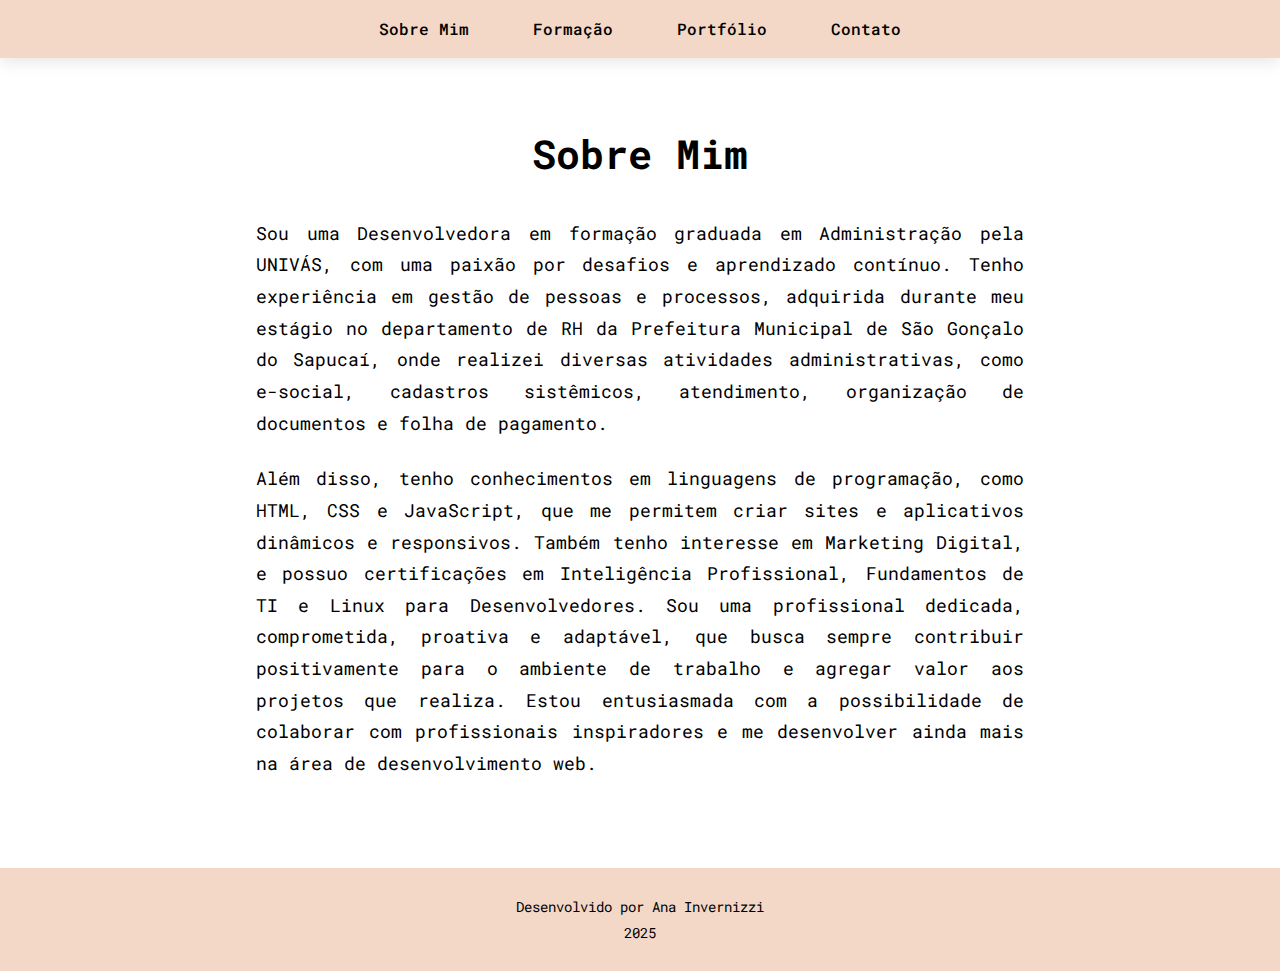
<file: index.html>
<!DOCTYPE html>
<html lang="pt-br">
<head>
    <meta charset="UTF-8">
    <meta name="viewport" content="width=device-width, initial-scale=1.0">

    <link rel="stylesheet" href="styles.css">

    <title>Sobre Mim</title>
</head>
<body>
    <main class="container-principal">
        <header class="cabecalho">
            <!-- Criando um menu de navegação -->
            <nav class="menu">
                <ul class="lista-menu">
                    <li><a href="index.html">Sobre Mim</a></li>
                    <li><a href="formacao.html">Formação</a></li>
                    <li><a href="portfolio.html">Portfólio</a></li>
                    <li><a href="contato.html">Contato</a></li>
                </ul>
            </nav>
        </header>
        <!-- Seção principal de cada página -->
        <section class="sobre-mim">
                <h1 class="titulo-sobre-mim">Sobre Mim</h1>
                <div class="container-sobre-mim">
                    <p class="paragrafo-sobre-mim">Sou uma Desenvolvedora em formação graduada em Administração pela UNIVÁS, com uma
                    paixão por desafios e aprendizado contínuo. Tenho experiência em gestão de pessoas e processos, adquirida
                    durante meu estágio no departamento de RH da Prefeitura Municipal de São Gonçalo do Sapucaí, onde realizei
                    diversas atividades administrativas, como e-social, cadastros sistêmicos, atendimento, organização de
                    documentos e folha de pagamento.</p>
                    <p class="paragrafo-sobre-mim">Além disso, tenho conhecimentos em linguagens de programação, como HTML, CSS e
                    JavaScript, que me permitem criar sites e aplicativos dinâmicos e responsivos. Também tenho interesse em
                    Marketing Digital, e possuo certificações em Inteligência Profissional, Fundamentos de TI e Linux para
                    Desenvolvedores. Sou uma profissional dedicada, comprometida, proativa e adaptável, que busca sempre
                    contribuir positivamente para o ambiente de trabalho e agregar valor aos projetos que realiza. Estou
                    entusiasmada com a possibilidade de colaborar com profissionais inspiradores e me desenvolver ainda mais na
                    área de desenvolvimento web.</p>
                </div>
        </section>
        <!-- Rodapé do projeto para informar o ano de desenvolvimento e o meu nome -->
        <footer class="rodape">
            <p>Desenvolvido por Ana Invernizzi</p>
            <p>2025</p>
        </footer>
    </main>

    <script src="app.js"></script>

</body>
</html>
</file>
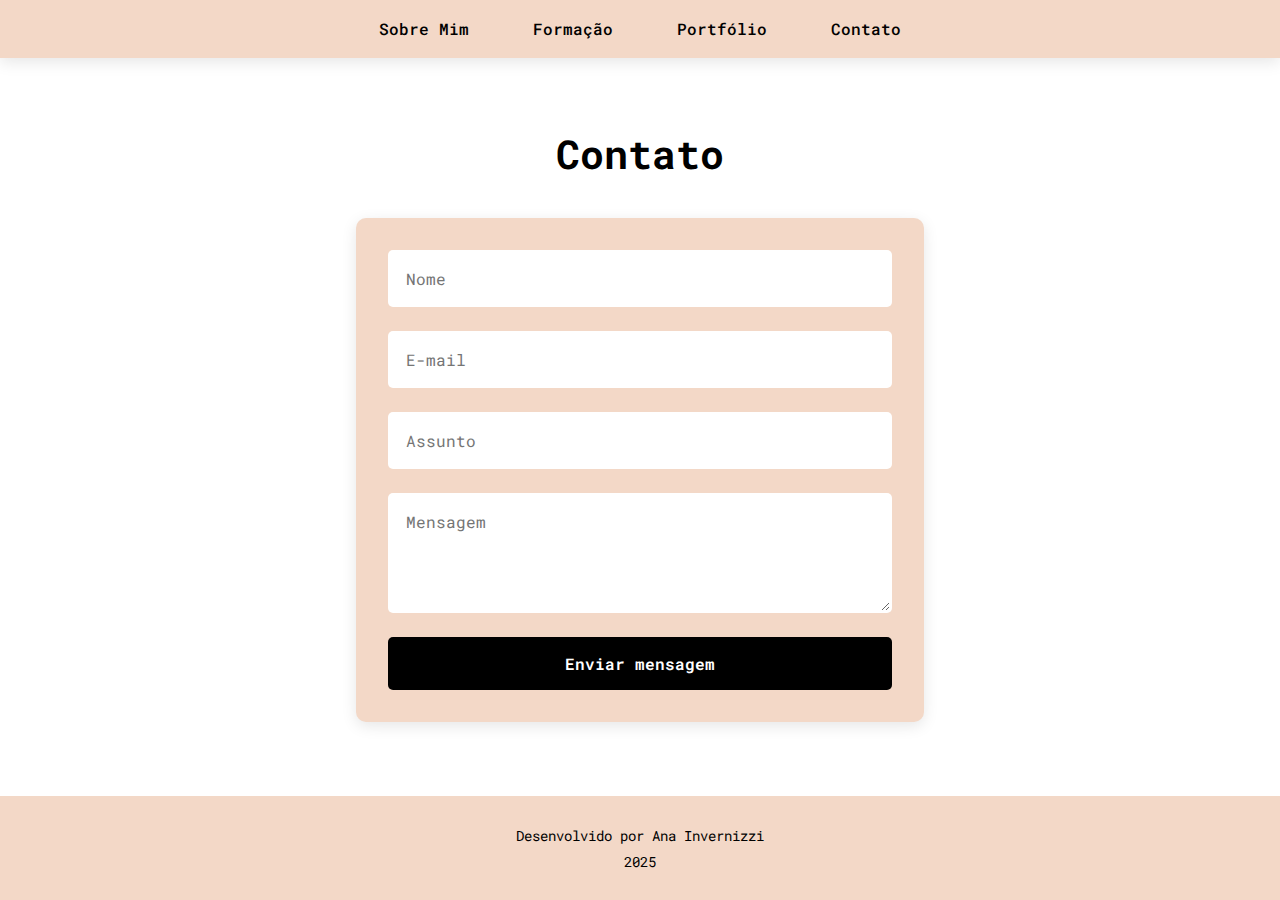
<file: contato.html>
<!DOCTYPE html>
<html lang="pt-br">
<head>
    <meta charset="UTF-8">
    <meta name="viewport" content="width=device-width, initial-scale=1.0">

    <link rel="stylesheet" href="styles.css">

    <title>Contato</title>
</head>
<body>
    <main class="container-principal">
        <header class="cabecalho">
            <!-- Criando um menu de navegação -->
            <nav class="menu">
                <ul class="lista-menu">
                    <li><a href="index.html">Sobre Mim</a></li>
                    <li><a href="formacao.html">Formação</a></li>
                    <li><a href="portfolio.html">Portfólio</a></li>
                    <li><a href="contato.html">Contato</a></li>
                </ul>
            </nav>
        </header>
        <!-- Seção principal de cada página -->
        <section class="contato">
                <h1 class="titulo-contato">Contato</h1>
                <div class="container-contato">
                    <!-- Formulário de contato -->
                    <form class="formulario" id="form" method="post">
                        <input class="formulario-input" type="text" placeholder="Nome">
                        <input class="formulario-input" type="email" placeholder="E-mail">
                        <input class="formulario-input" type="text" placeholder="Assunto">
                        <textarea class="formulario-text" name="" id="" placeholder="Mensagem"></textarea>
                        <button>Enviar mensagem</button>
                    </form>
                </div>
        </section>
        <!-- Rodapé do projeto para informar o ano de desenvolvimento e o meu nome -->
        <footer class="rodape">
            <p>Desenvolvido por Ana Invernizzi</p>
            <p>2025</p>
        </footer>
    </main>

    <script src="app.js"></script>

</body>
</html>
</file>
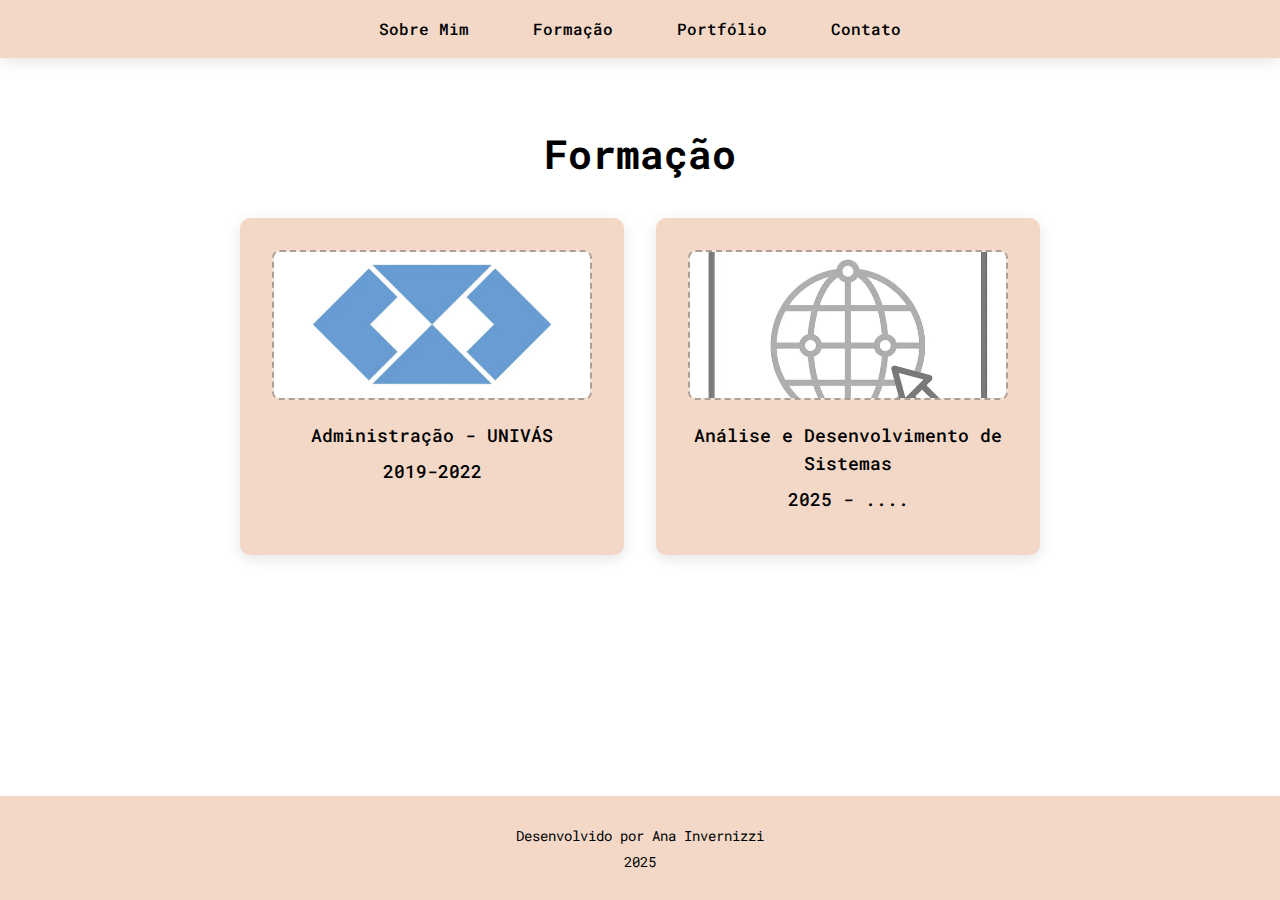
<file: formacao.html>
<!DOCTYPE html>
<html lang="pt-br">
<head>
    <meta charset="UTF-8">
    <meta name="viewport" content="width=device-width, initial-scale=1.0">

    <link rel="stylesheet" href="styles.css">

    <title>Formação</title>
</head>
<body>
    <main class="container-principal">
        <header class="cabecalho">
            <!-- Criando um menu de navegação -->
            <nav class="menu">
                <ul class="lista-menu">
                    <li><a href="sobremim.html">Sobre Mim</a></li>
                    <li><a href="formacao.html">Formação</a></li>
                    <li><a href="portfolio.html">Portfólio</a></li>
                    <li><a href="contato.html">Contato</a></li>
                </ul>
            </nav>
        </header>
        <!-- Seção principal de cada página -->
        <section class="formacao">
                <h1 class="titulo-formacao">Formação</h1>
                <!-- Card para cada formação -->
                <div class="container-formacao">
                    <div class="primeira-formacao">
                        <img class="imagem-formacao" src="imagens/adm.png" alt="">
                        <p class="paragrafo-formacao">Administração - UNIVÁS</p>
                        <p class="paragrafo-formacao">2019-2022</p>
                    </div>
                    <div class="segunda-formacao">
                        <img class="imagem-formacao" src="imagens/ade.png" alt="">
                        <p class="paragrafo-formacao">Análise e Desenvolvimento de Sistemas</p>
                        <p class="paragrafo-formacao">2025 - ....</p>
                    </div>
                </div>
        </section>
        <!-- Rodapé do projeto para informar o ano de desenvolvimento e o meu nome -->
        <footer class="rodape">
            <p>Desenvolvido por Ana Invernizzi</p>
            <p>2025</p>
        </footer>
    </main>

    <script src="app.js"></script>

</body>
</html>
</file>
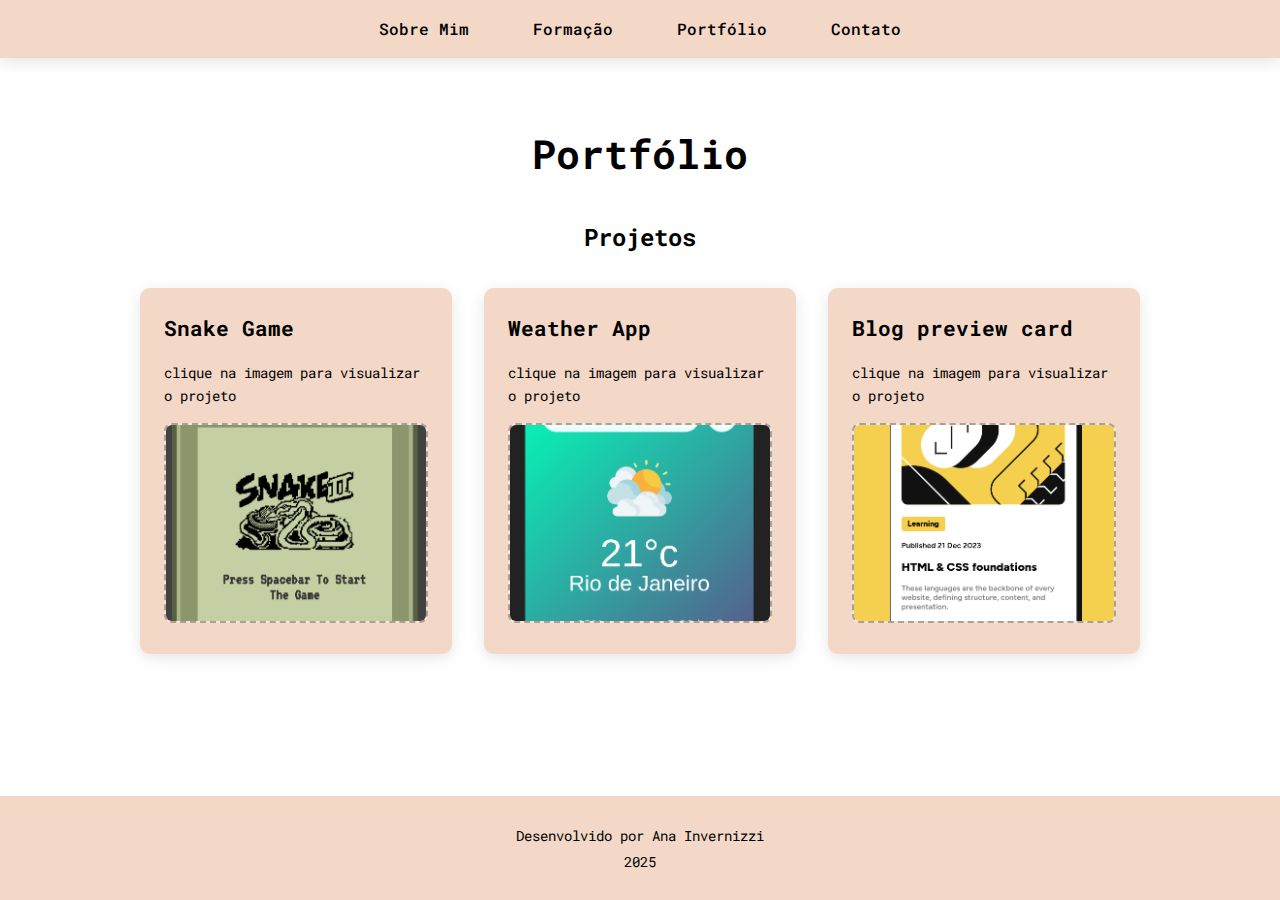
<file: portfolio.html>
<!DOCTYPE html>
<html lang="pt-br">
<head>
    <meta charset="UTF-8">
    <meta name="viewport" content="width=device-width, initial-scale=1.0">

    <link rel="stylesheet" href="styles.css">

    <title>Portfólio</title>
</head>
<body>
    <main class="container-principal">
        <header class="cabecalho">
            <!-- Criando um menu de navegação -->
            <nav class="menu">
                <ul class="lista-menu">
                    <li><a href="sobremim.html">Sobre Mim</a></li>
                    <li><a href="formacao.html">Formação</a></li>
                    <li><a href="portfolio.html">Portfólio</a></li>
                    <li><a href="contato.html">Contato</a></li>
                </ul>
            </nav>
        </header>
        <!-- Seção principal de cada página -->
        <section class="portfolio">
                <h1 class="titulo-portfolio">Portfólio</h1>
                <div class="container-portfolio">
                    <h3 class="subtitulo-portfolio">Projetos</h3>
                    <!-- Aqui está sendo criado um card para cada projeto -->
                    <div class="container-projetos">
                        <div class="primeiro-projeto">
                            <h3 class="titulo-projeto">Snake Game</h3>
                            <p class="paregrafo-projeto">clique na imagem para visualizar o projeto</p>
                            <a class="link-projeto" href="https://snake-game-hazel-nine.vercel.app/" target="_blank">
                                <img class="imagem-projeto" src="imagens/snake.png" alt="">
                            </a>
                        </div>
                        <div class="segundo-projeto">
                            <h3 class="titulo-projeto">Weather App</h3>
                            <p class="paregrafo-projeto">clique na imagem para visualizar o projeto</p>
                            <a class="link-projeto" href="https://ana-cassia-invernizzi.github.io/weather-app/" target="_blank">
                                <img class="imagem-projeto" src="imagens/weather.png" alt="">
                            </a>
                        </div>
                        <div class="terceiro-projeto">
                            <h3 class="titulo-projeto">Blog preview card</h3>
                            <p class="paregrafo-projeto">clique na imagem para visualizar o projeto</p>
                            <a class="link-projeto" href="https://ana-cassia-invernizzi.github.io/Blog-preview-card/" target="_blank">
                                <img class="imagem-projeto" src="imagens/card.png" alt="">
                            </a>
                        </div>
                    </div>
                </div>
        </section>
        <!-- Rodapé do projeto para informar o ano de desenvolvimento e o meu nome -->
        <footer class="rodape">
            <p>Desenvolvido por Ana Invernizzi</p>
            <p>2025</p>
        </footer>
    </main>

    <script src="app.js"></script>

</body>
</html>
</file>
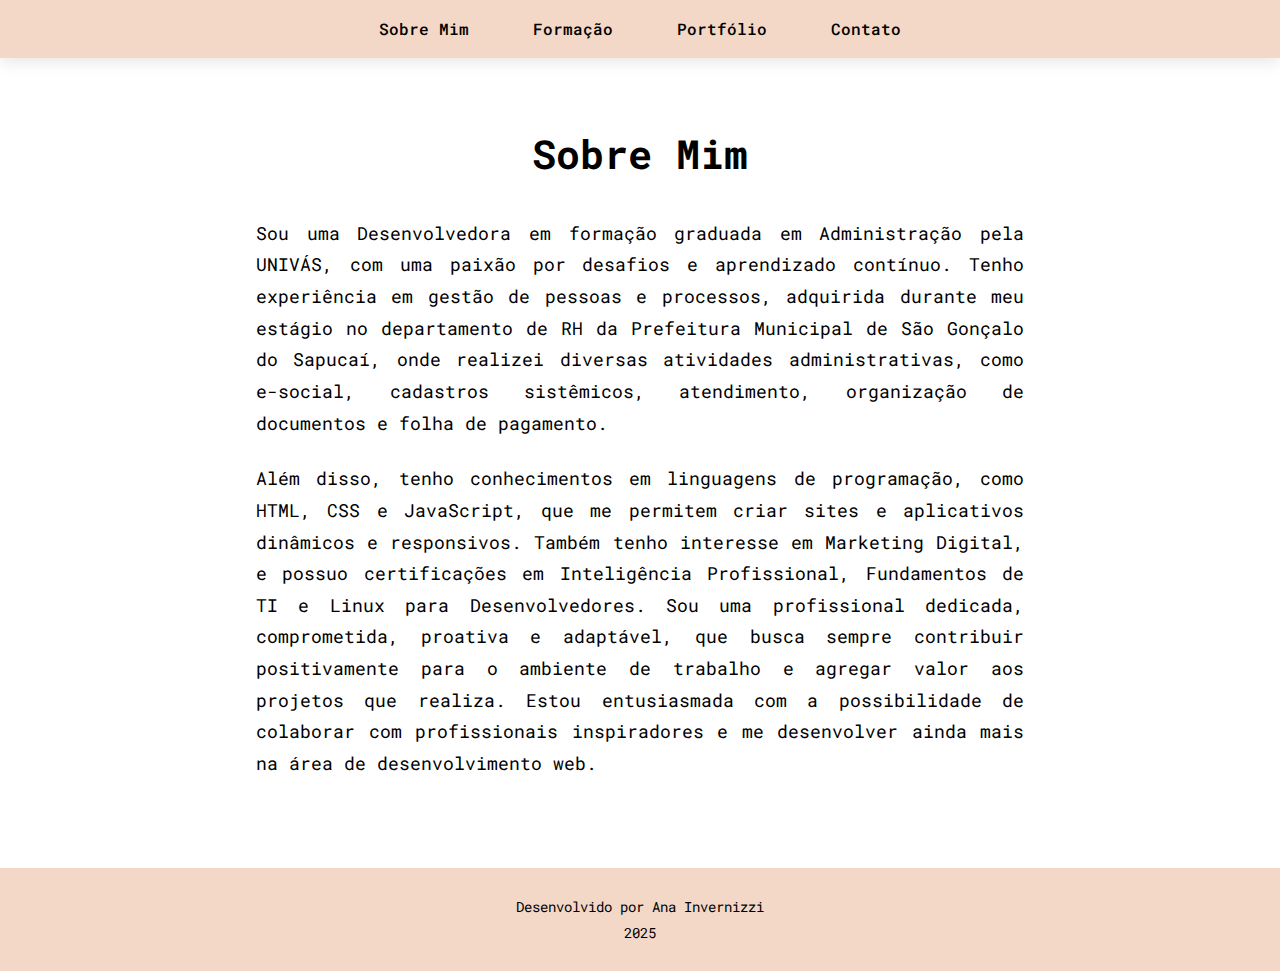
<file: sobremim.html>
<!DOCTYPE html>
<html lang="pt-br">
<head>
    <meta charset="UTF-8">
    <meta name="viewport" content="width=device-width, initial-scale=1.0">

    <link rel="stylesheet" href="styles.css">

    <title>Sobre Mim</title>
</head>
<body>
    <main class="container-principal">
        <header class="cabecalho">
            <!-- Criando um menu de navegação -->
            <nav class="menu">
                <ul class="lista-menu">
                    <li><a href="sobremim.html">Sobre Mim</a></li>
                    <li><a href="paginas/formacao.html">Formação</a></li>
                    <li><a href="paginas/portfolio.html">Portfólio</a></li>
                    <li><a href="paginas/contato.html">Contato</a></li>
                </ul>
            </nav>
        </header>
        <!-- Seção principal de cada página -->
        <section class="sobre-mim">
                <h1 class="titulo-sobre-mim">Sobre Mim</h1>
                <div class="container-sobre-mim">
                    <p class="paragrafo-sobre-mim">Sou uma Desenvolvedora em formação graduada em Administração pela UNIVÁS, com uma
                    paixão por desafios e aprendizado contínuo. Tenho experiência em gestão de pessoas e processos, adquirida
                    durante meu estágio no departamento de RH da Prefeitura Municipal de São Gonçalo do Sapucaí, onde realizei
                    diversas atividades administrativas, como e-social, cadastros sistêmicos, atendimento, organização de
                    documentos e folha de pagamento.</p>
                    <p class="paragrafo-sobre-mim">Além disso, tenho conhecimentos em linguagens de programação, como HTML, CSS e
                    JavaScript, que me permitem criar sites e aplicativos dinâmicos e responsivos. Também tenho interesse em
                    Marketing Digital, e possuo certificações em Inteligência Profissional, Fundamentos de TI e Linux para
                    Desenvolvedores. Sou uma profissional dedicada, comprometida, proativa e adaptável, que busca sempre
                    contribuir positivamente para o ambiente de trabalho e agregar valor aos projetos que realiza. Estou
                    entusiasmada com a possibilidade de colaborar com profissionais inspiradores e me desenvolver ainda mais na
                    área de desenvolvimento web.</p>
                </div>
        </section>
        <!-- Rodapé do projeto para informar o ano de desenvolvimento e o meu nome -->
        <footer class="rodape">
            <p>Desenvolvido por Ana Invernizzi</p>
            <p>2025</p>
        </footer>
    </main>

    <script src="app.js"></script>

</body>
</html>
</file>
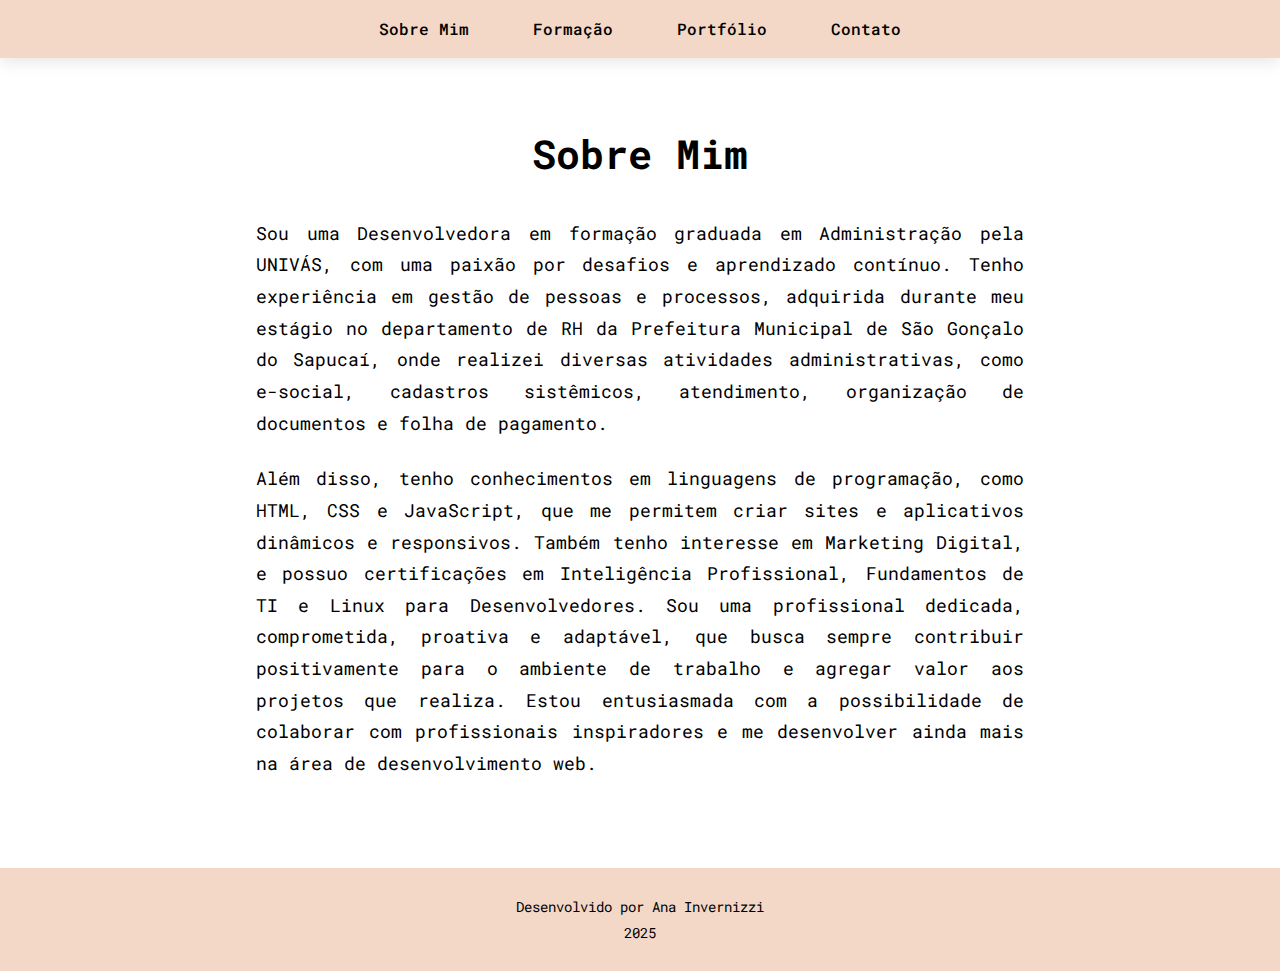
<file: sobreMim.html>
<!DOCTYPE html>
<html lang="pt-br">
<head>
    <meta charset="UTF-8">
    <meta name="viewport" content="width=device-width, initial-scale=1.0">

    <link rel="stylesheet" href="/styles.css">

    <title>Sobre Mim</title>
</head>
<body>
    <main class="container-principal">
        <header class="cabecalho">
            <!-- Criando um menu de navegação -->
            <nav class="menu">
                <ul class="lista-menu">
                    <li><a href="sobreMim.html">Sobre Mim</a></li>
                    <li><a href="paginas/formacao.html">Formação</a></li>
                    <li><a href="paginas/portfolio.html">Portfólio</a></li>
                    <li><a href="paginas/contato.html">Contato</a></li>
                </ul>
            </nav>
        </header>
        <!-- Seção principal de cada página -->
        <section class="sobre-mim">
                <h1 class="titulo-sobre-mim">Sobre Mim</h1>
                <div class="container-sobre-mim">
                    <p class="paragrafo-sobre-mim">Sou uma Desenvolvedora em formação graduada em Administração pela UNIVÁS, com uma
                    paixão por desafios e aprendizado contínuo. Tenho experiência em gestão de pessoas e processos, adquirida
                    durante meu estágio no departamento de RH da Prefeitura Municipal de São Gonçalo do Sapucaí, onde realizei
                    diversas atividades administrativas, como e-social, cadastros sistêmicos, atendimento, organização de
                    documentos e folha de pagamento.</p>
                    <p class="paragrafo-sobre-mim">Além disso, tenho conhecimentos em linguagens de programação, como HTML, CSS e
                    JavaScript, que me permitem criar sites e aplicativos dinâmicos e responsivos. Também tenho interesse em
                    Marketing Digital, e possuo certificações em Inteligência Profissional, Fundamentos de TI e Linux para
                    Desenvolvedores. Sou uma profissional dedicada, comprometida, proativa e adaptável, que busca sempre
                    contribuir positivamente para o ambiente de trabalho e agregar valor aos projetos que realiza. Estou
                    entusiasmada com a possibilidade de colaborar com profissionais inspiradores e me desenvolver ainda mais na
                    área de desenvolvimento web.</p>
                </div>
        </section>
        <!-- Rodapé do projeto para informar o ano de desenvolvimento e o meu nome -->
        <footer class="rodape">
            <p>Desenvolvido por Ana Invernizzi</p>
            <p>2025</p>
        </footer>
    </main>

    <script src="/app.js"></script>

</body>
</html>
</file>
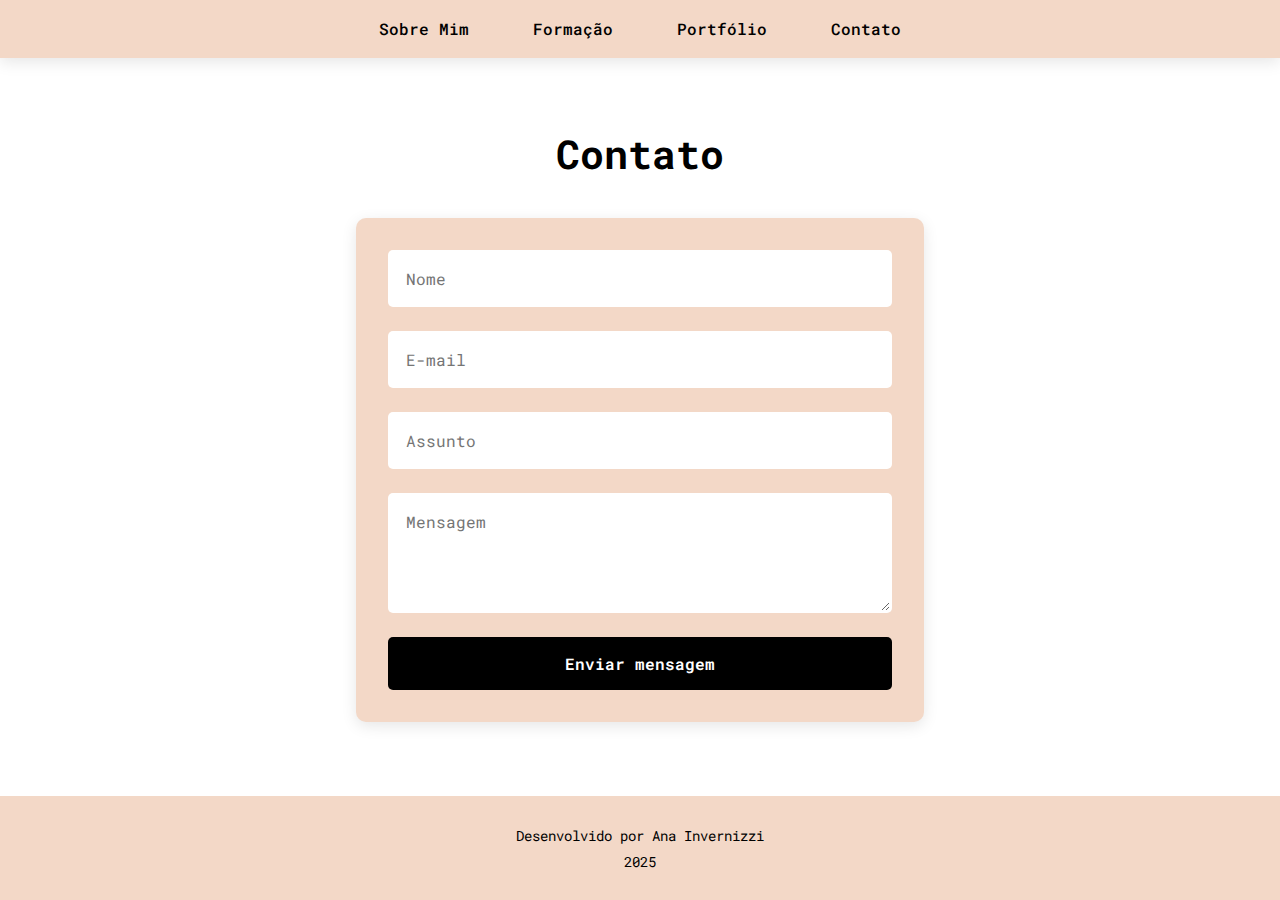
<file: paginas/contato.html>
<!DOCTYPE html>
<html lang="pt-br">
<head>
    <meta charset="UTF-8">
    <meta name="viewport" content="width=device-width, initial-scale=1.0">

    <link rel="stylesheet" href="/styles.css">

    <title>Contato</title>
</head>
<body>
    <main class="container-principal">
        <header class="cabecalho">
            <!-- Criando um menu de navegação -->
            <nav class="menu">
                <ul class="lista-menu">
                    <li><a href="sobreMim.html">Sobre Mim</a></li>
                    <li><a href="paginas/formacao.html">Formação</a></li>
                    <li><a href="paginas/portfolio.html">Portfólio</a></li>
                    <li><a href="paginas/contato.html">Contato</a></li>
                </ul>
            </nav>
        </header>
        <!-- Seção principal de cada página -->
        <section class="contato">
                <h1 class="titulo-contato">Contato</h1>
                <div class="container-contato">
                    <!-- Formulário de contato -->
                    <form class="formulario" id="form" method="post">
                        <input class="formulario-input" type="text" placeholder="Nome">
                        <input class="formulario-input" type="email" placeholder="E-mail">
                        <input class="formulario-input" type="text" placeholder="Assunto">
                        <textarea class="formulario-text" name="" id="" placeholder="Mensagem"></textarea>
                        <button>Enviar mensagem</button>
                    </form>
                </div>
        </section>
        <!-- Rodapé do projeto para informar o ano de desenvolvimento e o meu nome -->
        <footer class="rodape">
            <p>Desenvolvido por Ana Invernizzi</p>
            <p>2025</p>
        </footer>
    </main>

    <script src="/app.js"></script>

</body>
</html>
</file>
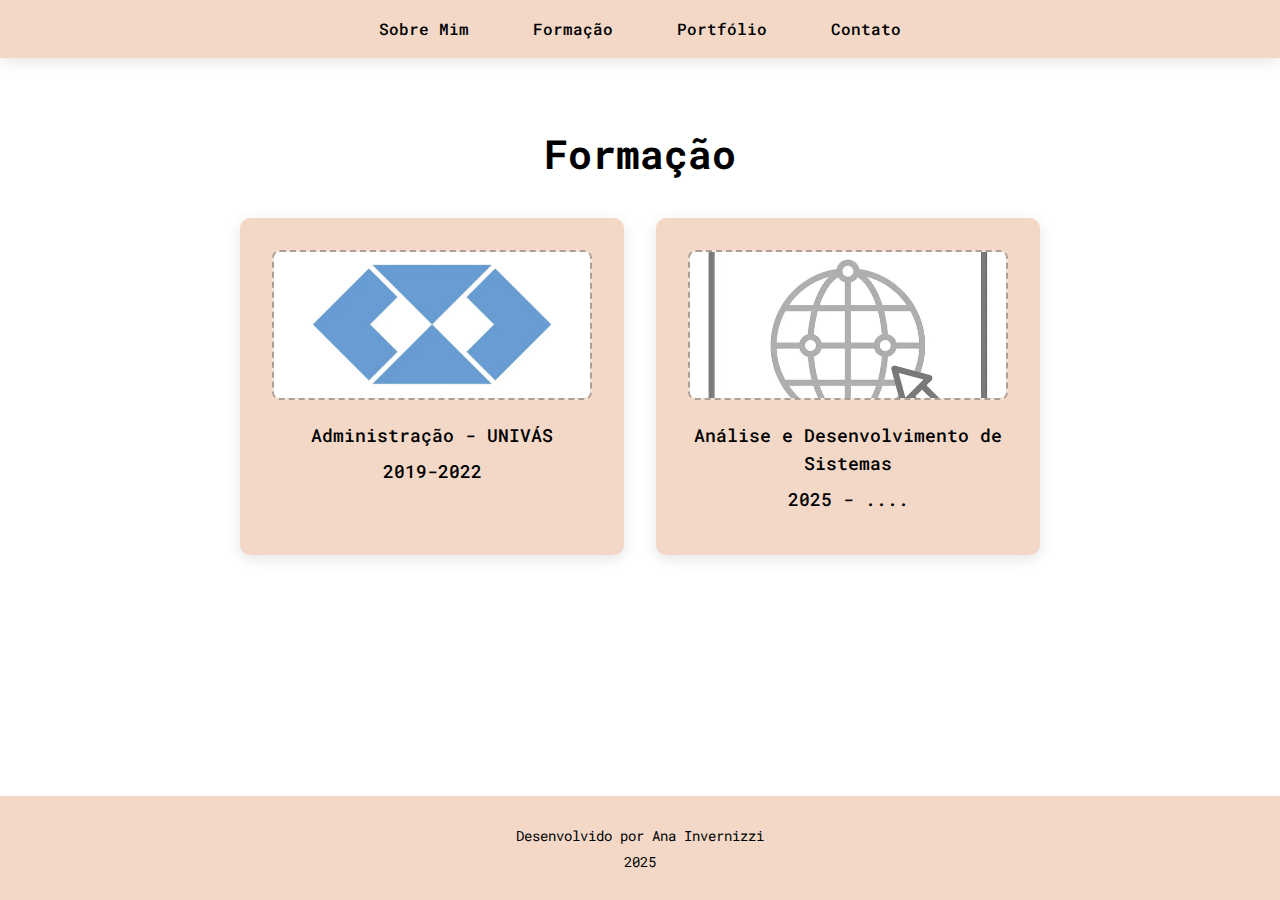
<file: paginas/formacao.html>
<!DOCTYPE html>
<html lang="pt-br">
<head>
    <meta charset="UTF-8">
    <meta name="viewport" content="width=device-width, initial-scale=1.0">

    <link rel="stylesheet" href="/styles.css">

    <title>Formação</title>
</head>
<body>
    <main class="container-principal">
        <header class="cabecalho">
            <!-- Criando um menu de navegação -->
            <nav class="menu">
                <ul class="lista-menu">
                    <li><a href="sobreMim.html">Sobre Mim</a></li>
                    <li><a href="paginas/formacao.html">Formação</a></li>
                    <li><a href="paginas/portfolio.html">Portfólio</a></li>
                    <li><a href="paginas/contato.html">Contato</a></li>
                </ul>
            </nav>
        </header>
        <!-- Seção principal de cada página -->
        <section class="formacao">
                <h1 class="titulo-formacao">Formação</h1>
                <!-- Card para cada formação -->
                <div class="container-formacao">
                    <div class="primeira-formacao">
                        <img class="imagem-formacao" src="/imagens/adm.png" alt="">
                        <p class="paragrafo-formacao">Administração - UNIVÁS</p>
                        <p class="paragrafo-formacao">2019-2022</p>
                    </div>
                    <div class="segunda-formacao">
                        <img class="imagem-formacao" src="/imagens/ade.png" alt="">
                        <p class="paragrafo-formacao">Análise e Desenvolvimento de Sistemas</p>
                        <p class="paragrafo-formacao">2025 - ....</p>
                    </div>
                </div>
        </section>
        <!-- Rodapé do projeto para informar o ano de desenvolvimento e o meu nome -->
        <footer class="rodape">
            <p>Desenvolvido por Ana Invernizzi</p>
            <p>2025</p>
        </footer>
    </main>

    <script src="/app.js"></script>

</body>
</html>
</file>
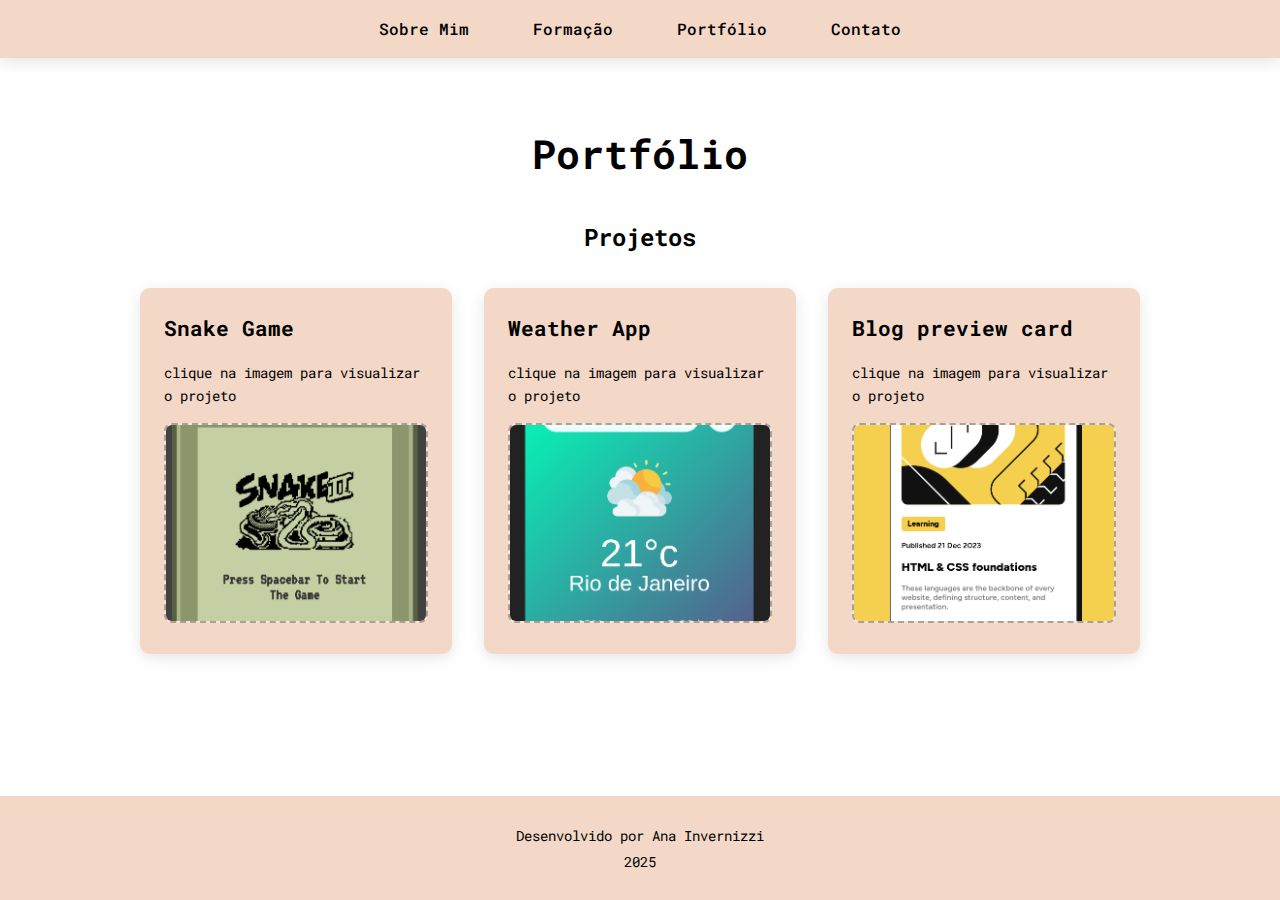
<file: paginas/portfolio.html>
<!DOCTYPE html>
<html lang="pt-br">
<head>
    <meta charset="UTF-8">
    <meta name="viewport" content="width=device-width, initial-scale=1.0">

    <link rel="stylesheet" href="/styles.css">

    <title>Portfólio</title>
</head>
<body>
    <main class="container-principal">
        <header class="cabecalho">
            <!-- Criando um menu de navegação -->
            <nav class="menu">
                <ul class="lista-menu">
                    <li><a href="sobreMim.html">Sobre Mim</a></li>
                    <li><a href="paginas/formacao.html">Formação</a></li>
                    <li><a href="paginas/portfolio.html">Portfólio</a></li>
                    <li><a href="paginas/contato.html">Contato</a></li>
                </ul>
            </nav>
        </header>
        <!-- Seção principal de cada página -->
        <section class="portfolio">
                <h1 class="titulo-portfolio">Portfólio</h1>
                <div class="container-portfolio">
                    <h3 class="subtitulo-portfolio">Projetos</h3>
                    <!-- Aqui está sendo criado um card para cada projeto -->
                    <div class="container-projetos">
                        <div class="primeiro-projeto">
                            <h3 class="titulo-projeto">Snake Game</h3>
                            <p class="paregrafo-projeto">clique na imagem para visualizar o projeto</p>
                            <a class="link-projeto" href="https://snake-game-hazel-nine.vercel.app/" target="_blank">
                                <img class="imagem-projeto" src="/imagens/snake.png" alt="">
                            </a>
                        </div>
                        <div class="segundo-projeto">
                            <h3 class="titulo-projeto">Weather App</h3>
                            <p class="paregrafo-projeto">clique na imagem para visualizar o projeto</p>
                            <a class="link-projeto" href="https://ana-cassia-invernizzi.github.io/weather-app/" target="_blank">
                                <img class="imagem-projeto" src="/imagens/weather.png" alt="">
                            </a>
                        </div>
                        <div class="terceiro-projeto">
                            <h3 class="titulo-projeto">Blog preview card</h3>
                            <p class="paregrafo-projeto">clique na imagem para visualizar o projeto</p>
                            <a class="link-projeto" href="https://ana-cassia-invernizzi.github.io/Blog-preview-card/" target="_blank">
                                <img class="imagem-projeto" src="/imagens/card.png" alt="">
                            </a>
                        </div>
                    </div>
                </div>
        </section>
        <!-- Rodapé do projeto para informar o ano de desenvolvimento e o meu nome -->
        <footer class="rodape">
            <p>Desenvolvido por Ana Invernizzi</p>
            <p>2025</p>
        </footer>
    </main>

    <script src="/app.js"></script>

</body>
</html>
</file>
<file: styles.css>
/* Fonte importada do google fonts */

@import url('https://fonts.googleapis.com/css2?family=Roboto+Mono:ital,wght@0,100..700;1,100..700&display=swap');

/* Definindo cores padrão do site para facilitar a manutenção */

:root {
    --cor-de-fundo: #fff;
    --cor-de-texto: #000;
    --cor-de-principal: #F3D8C7;
    --cor-hover: rgba(255, 255, 255, 0.2);
    --sombra-padrao: 0 4px 15px rgba(0, 0, 0, 0.1);
    --transicao-padrao: 0.3s ease;
}

/* Remove margens e padding padrão e define a fonte para todos os elementos */

* {
    box-sizing: border-box;
    margin: 0;
    padding: 0;
    font-family: "Roboto Mono", monospace;
}


/* Define o layout principal da página */

body {
    background-color: var(--cor-de-fundo);
    color: var(--cor-de-texto);
    line-height: 1.6;
    min-height: 100vh;
    display: flex;
    flex-direction: column;
}

/* Container que envolve todo o conteúdo da página */

.container-principal {
    flex: 1;
    display: flex;
    flex-direction: column;
}


/* Cabeçalho e menu de navegação */

.cabecalho {
    background-color: var(--cor-de-principal);
    padding: 1rem 0;
    box-shadow: var(--sombra-padrao);
    margin-bottom: 2rem;
    width: 100%;
}

.menu {
    display: flex;
    justify-content: center;
    max-width: 1200px;
    margin: 0 auto;
    padding: 0 20px;
}

/* Lista do menu - remove o estilo padrão e organiza horizontalmente */

.lista-menu {
    display: flex;
    list-style: none;
    gap: 2rem;
    margin: 0;
    padding: 0;
}

/* Links do menu com hover effect */

.lista-menu li a {
    color: var(--cor-de-texto);
    text-decoration: none;
    font-weight: 500;
    padding: 0.5rem 1rem;
    border-radius: 5px;
    transition: background-color var(--transicao-padrao);
}

.lista-menu li a:hover {
    background-color: var(--cor-hover);
}

/* Estilos base para todas as seções de conteúdo */

.sobre-mim,
.formacao,
.portfolio,
.contato {
    flex: 1;
    padding: 2rem 0;
    max-width: 1200px;
    margin: 0 auto;
    width: 100%;
    padding-left: 20px;
    padding-right: 20px;
}

/* Títulos principais de cada página */

.titulo-sobre-mim,
.titulo-formacao,
.titulo-portfolio,
.titulo-contato {
    text-align: center;
    font-size: 2.5rem;
    margin-bottom: 2rem;
    color: var(--cor-de-texto);
}

/* Estilizando a página sobre mim */

.container-sobre-mim {
    max-width: 800px;
    margin: 0 auto;
    padding: 0 1rem;
}

.paragrafo-sobre-mim {
    font-size: 1.1rem;
    margin-bottom: 1.5rem;
    text-align: justify;
    line-height: 1.8;
}

/* Estilizando a página de formação */

.container-formacao {
    display: grid;
    grid-template-columns: repeat(auto-fit, minmax(300px, 1fr));
    gap: 2rem;
    max-width: 800px;
    margin: 0 auto;
}

/* Cards de formação */

.primeira-formacao,
.segunda-formacao {
    background-color: var(--cor-de-principal);
    padding: 2rem;
    border-radius: 10px;
    box-shadow: var(--sombra-padrao);
    text-align: center;
    transition: transform var(--transicao-padrao);
}

.primeira-formacao:hover,
.segunda-formacao:hover {
    transform: translateY(-5px); /* Efeito de elevação no hover */
}

.imagem-formacao {
    width: 100%;
    height: 150px;
    object-fit: cover;
    border-radius: 8px;
    background-color: rgba(255, 255, 255, 0.3);
    border: 2px dashed rgba(0, 0, 0, 0.3);
    margin-bottom: 1rem;
}

.paragrafo-formacao {
    font-size: 1.1rem;
    margin-bottom: 0.5rem;
    font-weight: 500;
}

/* Estilizando a página de portfólio */

.container-portfolio {
    max-width: 1000px;
    margin: 0 auto;
}

.subtitulo-portfolio {
    text-align: center;
    font-size: 1.5rem;
    margin-bottom: 2rem;
    color: var(--cor-de-texto);
}

/* Grid dos projetos */

.container-projetos {
    display: grid;
    grid-template-columns: repeat(auto-fit, minmax(300px, 1fr));
    gap: 2rem;
    margin-bottom: 2rem;
}

/* Cards dos projetos */

.primeiro-projeto,
.segundo-projeto,
.terceiro-projeto {
    background-color: var(--cor-de-principal);
    padding: 1.5rem;
    border-radius: 10px;
    box-shadow: var(--sombra-padrao);
    transition: transform var(--transicao-padrao), box-shadow var(--transicao-padrao);
}

.primeiro-projeto:hover,
.segundo-projeto:hover,
.terceiro-projeto:hover {
    transform: translateY(-5px);
    box-shadow: 0 8px 25px rgba(0, 0, 0, 0.15);
}

.titulo-projeto {
    font-size: 1.3rem;
    margin-bottom: 1rem;
    color: var(--cor-de-texto);
}

.paregrafo-projeto {
    margin-bottom: 1rem;
    color: var(--cor-de-texto);
    font-size: 0.9rem;
}

.link-projeto {
    display: block;
    text-decoration: none;
}

.imagem-projeto {
    width: 100%;
    height: 200px;
    object-fit: cover;
    border-radius: 8px;
    background-color: rgba(255, 255, 255, 0.3);
    border: 2px dashed rgba(0, 0, 0, 0.3);
}

/* Estilizando a página contato */

.container-contato {
    max-width: 600px;
    margin: 0 auto;
    padding: 0 1rem;
}

/* Formulário de contato */

.formulario {
    display: flex;
    flex-direction: column;
    gap: 1.5rem;
    background-color: var(--cor-de-principal);
    padding: 2rem;
    border-radius: 10px;
    box-shadow: var(--sombra-padrao);
}

/* Campos de input do formulário */

.formulario-input {
    padding: 1rem;
    border: 2px solid transparent;
    border-radius: 5px;
    font-size: 1rem;
    font-family: inherit;
    background-color: var(--cor-de-fundo);
    transition: border-color var(--transicao-padrao);
}

.formulario-input:focus {
    outline: none;
    border-color: var(--cor-de-texto);
}

/* Estilzando o textarea do formulario */

.formulario-text {
    padding: 1rem;
    border: 2px solid transparent;
    border-radius: 5px;
    font-size: 1rem;
    font-family: inherit;
    background-color: var(--cor-de-fundo);
    min-height: 120px;
    resize: vertical;
    transition: border-color var(--transicao-padrao);
}

.formulario-text:focus {
    outline: none;
    border-color: var(--cor-de-texto);
}

/* Botão de envio do formulário */

.formulario button {
    padding: 1rem 2rem;
    background-color: var(--cor-de-texto);
    color: var(--cor-de-fundo);
    border: none;
    border-radius: 5px;
    font-size: 1rem;
    font-weight: 600;
    cursor: pointer;
    transition: background-color var(--transicao-padrao), transform var(--transicao-padrao);
}

.formulario button:hover {
    background-color: rgba(0, 0, 0, 0.8);
    transform: translateY(-2px);
}

/* Estilizando o rodapé */

.rodape {
    background-color: var(--cor-de-principal);
    padding: 1.5rem 0;
    text-align: center;
    margin-top: 2rem;
    width: 100%;
}

.rodape p {
    margin: 0.2rem 0;
    font-size: 0.9rem;
    color: var(--cor-de-texto);
}
</file>
